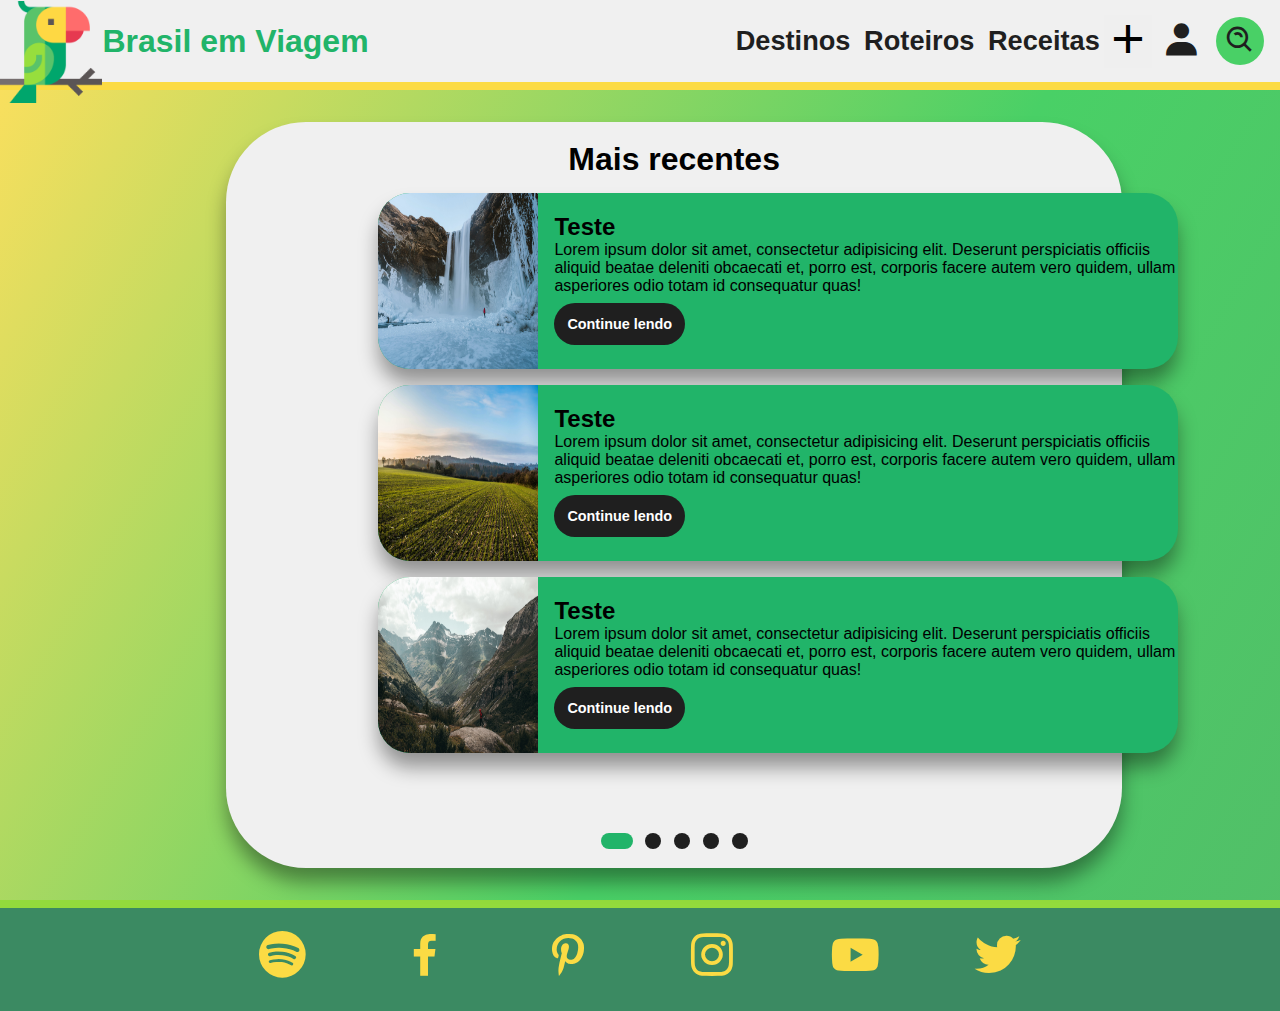
<file: home.html>
<!-- <?php
    require_once("Connection/conect.php");
?> -->

<!DOCTYPE html>
<html lang="pt-br">
<head>
    <meta charset="UTF-8">
    <meta http-equiv="X-UA-Compatible" content="IE=edge">
    <meta name="viewport" content="width=device-width, initial-scale=1.0">
    <link type="text/css" rel="stylesheet" href="CSS/style-home.css" />
    <link href="https://fonts.cdnfonts.com/css/montserrat" rel="stylesheet">
    <link href="https://fonts.cdnfonts.com/css/nunito" rel="stylesheet">
    <link rel="icon" type="png" syzes="32x32" href="CSS/IMG/brand-icon/parrot.png">
    <link href='https://unpkg.com/boxicons@2.1.4/css/boxicons.min.css' rel='stylesheet'>
    <script defer src="JS/script-home.js"></script>
    <title>Brasil em Viagem</title>
</head>
    <header>
    <nav>
            <a href="home.php"><img id="logo" src="CSS/IMG/brand-icon/parrot.png" alt="">Brasil em Viagem</a>
            <ul class="navlist">
                <a href="destination.php">Destinos</a>
                <a href="roadmap.php">Roteiros</a>
                <a href="gastronomy.php">Receitas</a>
                <button id="btn"><i style="font-size: 1.5em;" class='plus bx bx-plus'></i></button>
                <a href=""><i style="font-size: 1.5em;" class='user bx bxs-user' ></i></a>
                <div class="container1">
                    <div class="icon">
                        <i class='search bx bx-search-alt'></i>
                    </div>
                    <div class="input">
                        <input type="text" placeholder="Pesquisar" id="search">
                        <i class='close bx bx-x'></i>
                    </div>
                </div>
            </ul>
        </nav>
    </header>
    <body>
    <main>
    <ul id="publish-options" class="options">
            <li><a href="publish-article.php">Artigo</a></li>
            <li><a href="publish-roadmap.php">Roteiro</a></li>
            <li><a href="publish-gastronomy.php">Receita</a></li>
        </ul>
        <div class="box">
            <div class="top-home-box">
                <p>Mais recentes</p>
            </div>
            <div class="main-home-box1">
                <div class="card-article">
                    <img src="CSS/IMG/article-img/article 1.jpg" alt="">
                    <div class="info-article">
                        <h2>Teste</h2>
                        <p>Lorem ipsum dolor sit amet, consectetur adipisicing elit. Deserunt perspiciatis officiis aliquid beatae deleniti obcaecati et, porro est, corporis facere autem vero quidem, ullam asperiores odio totam id consequatur quas!</p>
                        <button class="read_more">Continue lendo</button>
                    </div>
                </div>
                <div class="card-article">
                    <img src="CSS/IMG/article-img/article 2.jpg" alt="">
                    <div class="info-article">
                        <h2>Teste</h2>
                        <p>Lorem ipsum dolor sit amet, consectetur adipisicing elit. Deserunt perspiciatis officiis aliquid beatae deleniti obcaecati et, porro est, corporis facere autem vero quidem, ullam asperiores odio totam id consequatur quas!</p>
                        <button class="read_more">Continue lendo</button>
                    </div>
                </div>
                <div class="card-article">
                    <img src="CSS/IMG/article-img/article 3.jpg" alt="">
                    <div class="info-article">
                        <h2>Teste</h2>
                        <p>Lorem ipsum dolor sit amet, consectetur adipisicing elit. Deserunt perspiciatis officiis aliquid beatae deleniti obcaecati et, porro est, corporis facere autem vero quidem, ullam asperiores odio totam id consequatur quas!</p>
                        <button class="read_more">Continue lendo</button>
                    </div>
                </div>
            </div>
                <div class="main-home-box2">
                    <div class="card-article">
                        <img src="CSS/IMG/article-img/article 4.jpg" alt="">
                        <div class="info-article">
                            <h2>Teste</h2>
                            <p>Lorem ipsum dolor sit amet, consectetur adipisicing elit. Deserunt perspiciatis officiis aliquid beatae deleniti obcaecati et, porro est, corporis facere autem vero quidem, ullam asperiores odio totam id consequatur quas!</p>
                            <button class="read_more">Continue lendo</button>
                        </div>
                    </div>
                    <div class="card-article">
                        <img src="CSS/IMG/article-img/article 5.jpg" alt="">
                        <div class="info-article">
                            <h2>Teste</h2>
                            <p>Lorem ipsum dolor sit amet, consectetur adipisicing elit. Deserunt perspiciatis officiis aliquid beatae deleniti obcaecati et, porro est, corporis facere autem vero quidem, ullam asperiores odio totam id consequatur quas!</p>
                            <button class="read_more">Continue lendo</button>
                        </div>
                    </div>
                    <div class="card-article">
                        <img src="CSS/IMG/article-img/article 6.jpg" alt="">
                        <div class="info-article">
                            <h2>Teste</h2>
                            <p>Lorem ipsum dolor sit amet, consectetur adipisicing elit. Deserunt perspiciatis officiis aliquid beatae deleniti obcaecati et, porro est, corporis facere autem vero quidem, ullam asperiores odio totam id consequatur quas!</p>
                            <button class="read_more">Continue lendo</button>
                        </div>
                    </div>
                </div>
                <div class="main-home-box3">
                    <div class="card-article">
                        <img src="CSS/IMG/article-img/article 4.jpg" alt="">
                        <div class="info-article">
                            <h2>Teste</h2>
                            <p>Lorem ipsum dolor sit amet, consectetur adipisicing elit. Deserunt perspiciatis officiis aliquid beatae deleniti obcaecati et, porro est, corporis facere autem vero quidem, ullam asperiores odio totam id consequatur quas!</p>
                            <button class="read_more">Continue lendo</button>
                        </div>
                    </div>
                    <div class="card-article">
                        <img src="CSS/IMG/article-img/article 5.jpg" alt="">
                        <div class="info-article">
                            <h2>Teste</h2>
                            <p>Lorem ipsum dolor sit amet, consectetur adipisicing elit. Deserunt perspiciatis officiis aliquid beatae deleniti obcaecati et, porro est, corporis facere autem vero quidem, ullam asperiores odio totam id consequatur quas!</p>
                            <button class="read_more">Continue lendo</button>
                        </div>
                    </div>
                    <div class="card-article">
                        <img src="CSS/IMG/article-img/article 6.jpg" alt="">
                        <div class="info-article">
                            <h2>Teste</h2>
                            <p>Lorem ipsum dolor sit amet, consectetur adipisicing elit. Deserunt perspiciatis officiis aliquid beatae deleniti obcaecati et, porro est, corporis facere autem vero quidem, ullam asperiores odio totam id consequatur quas!</p>
                            <button class="read_more">Continue lendo</button>
                        </div>
                    </div>
                </div>
                <div class="main-home-box4">
                    <div class="card-article">
                        <img src="CSS/IMG/article-img/article 4.jpg" alt="">
                        <div class="info-article">
                            <h2>Teste</h2>
                            <p>Lorem ipsum dolor sit amet, consectetur adipisicing elit. Deserunt perspiciatis officiis aliquid beatae deleniti obcaecati et, porro est, corporis facere autem vero quidem, ullam asperiores odio totam id consequatur quas!</p>
                            <button class="read_more">Continue lendo</button>
                        </div>
                    </div>
                    <div class="card-article">
                        <img src="CSS/IMG/article-img/article 5.jpg" alt="">
                        <div class="info-article">
                            <h2>Teste</h2>
                            <p>Lorem ipsum dolor sit amet, consectetur adipisicing elit. Deserunt perspiciatis officiis aliquid beatae deleniti obcaecati et, porro est, corporis facere autem vero quidem, ullam asperiores odio totam id consequatur quas!</p>
                            <button class="read_more">Continue lendo</button>
                        </div>
                    </div>
                    <div class="card-article">
                        <img src="CSS/IMG/article-img/article 6.jpg" alt="">
                        <div class="info-article">
                            <h2>Teste</h2>
                            <p>Lorem ipsum dolor sit amet, consectetur adipisicing elit. Deserunt perspiciatis officiis aliquid beatae deleniti obcaecati et, porro est, corporis facere autem vero quidem, ullam asperiores odio totam id consequatur quas!</p>
                            <button class="read_more">Continue lendo</button>
                        </div>
                    </div>
                </div>
                <div class="main-home-box5">
                    <div class="card-article">
                        <img src="CSS/IMG/article-img/article 4.jpg" alt="">
                        <div class="info-article">
                            <h2>Teste</h2>
                            <p>Lorem ipsum dolor sit amet, consectetur adipisicing elit. Deserunt perspiciatis officiis aliquid beatae deleniti obcaecati et, porro est, corporis facere autem vero quidem, ullam asperiores odio totam id consequatur quas!</p>
                            <button class="read_more">Continue lendo</button>
                        </div>
                    </div>
                    <div class="card-article">
                        <img src="CSS/IMG/article-img/article 5.jpg" alt="">
                        <div class="info-article">
                            <h2>Teste</h2>
                            <p>Lorem ipsum dolor sit amet, consectetur adipisicing elit. Deserunt perspiciatis officiis aliquid beatae deleniti obcaecati et, porro est, corporis facere autem vero quidem, ullam asperiores odio totam id consequatur quas!</p>
                            <button class="read_more">Continue lendo</button>
                        </div>
                    </div>
                    <div class="card-article">
                        <img src="CSS/IMG/article-img/article 6.jpg" alt="">
                        <div class="info-article">
                            <h2>Teste</h2>
                            <p>Lorem ipsum dolor sit amet, consectetur adipisicing elit. Deserunt perspiciatis officiis aliquid beatae deleniti obcaecati et, porro est, corporis facere autem vero quidem, ullam asperiores odio totam id consequatur quas!</p>
                            <button class="read_more">Continue lendo</button>
                        </div>
                    </div>
                </div>
            <div class="bottom-home-box">
                <div class="bullets-home">
                    <span class="stats active" value="1"></span>
                    <span class="stats" value="1"></span>
                    <span class="stats" value="3"></span>
                    <span class="stats" value="4"></span>
                    <span class="stats" value="5"></span>
                </div>
            </div>
            </div>
        </div>
    </main>
    </body>
    <footer>
        <div id="social-media">
            <a href="#"><i class='bx bxl-spotify'></i></a>
            <a href="#"><i class='bx bxl-facebook'></i></a>
            <a href="#"><i class='bx bxl-pinterest-alt'></i></a>
            <a href="#"><i class='bx bxl-instagram'></i></a>
            <a href="#"><i class='bx bxl-youtube'></i></a>
            <a href="#"><i class='bx bxl-twitter'></i></a>
        </div>
    </footer>
</html>
</file>
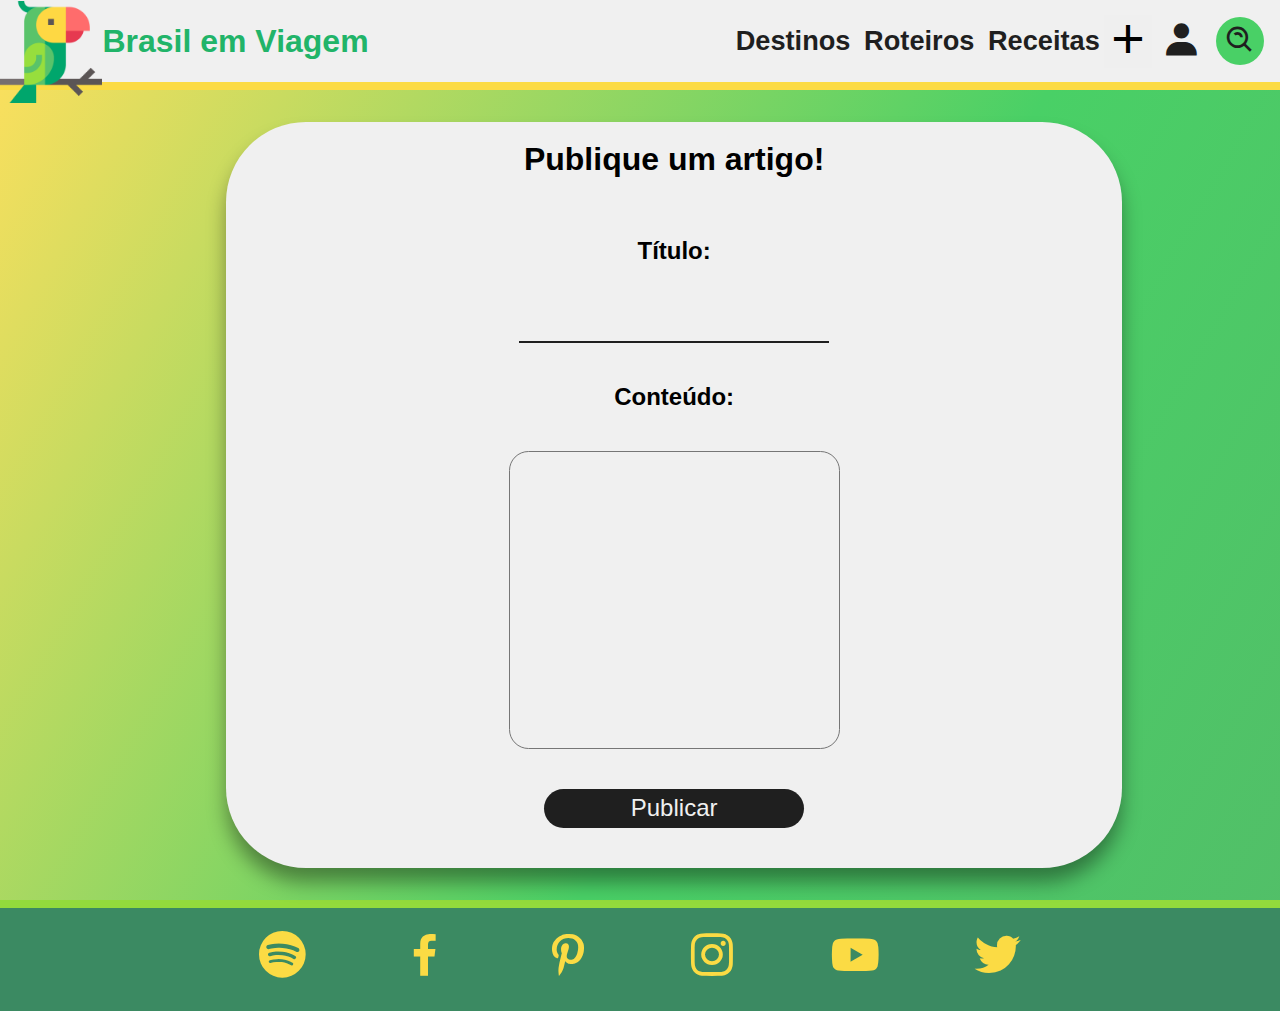
<file: publish-article.html>
<!-- <?php
    require_once("Connection/conect.php");
    //  switch(@$_REQUEST["page"]) {
    //  case "":
    //     include("");
    //     break;
    //  case "":
    //     include("");
    //     break;
    //  case "":
    //     include("");
    //     break;
    //  case "":
    //     include("");
    //     break;
    //  default:
    //     echo"<h2>Mensagem de teste<h2>";
    //  }
    // feito para levar até as outras páginas, porém elas ainda não existem;
    // colocar dentro do href dos itens da navbar "href= ?page=nomeDaPágina.php". 
?> -->

<!DOCTYPE html>
<html lang="pt-br">
<head>
    <meta charset="UTF-8">
    <meta http-equiv="X-UA-Compatible" content="IE=edge">
    <meta name="viewport" content="width=device-width, initial-scale=1.0">
    <link type="text/css" rel="stylesheet" href="CSS/style-publish.css" />
    <link href="https://fonts.cdnfonts.com/css/montserrat" rel="stylesheet">
    <link href="https://fonts.cdnfonts.com/css/nunito" rel="stylesheet">
    <link rel="icon" type="png" syzes="32x32" href="CSS/IMG/brand-icon/parrot.png">
    <link href='https://unpkg.com/boxicons@2.1.4/css/boxicons.min.css' rel='stylesheet'>
    <script defer src="JS/script-publish.js"></script>
    <title>Brasil em Viagem</title>
</head>
    <header>
        <nav>
            <a href=""><img id="logo" src="CSS/IMG/brand-icon/parrot.png" alt="">Brasil em Viagem</a>
            <ul class="navlist">
                <a href="#">Destinos</a>
                <a href="#">Roteiros</a>
                <a href="#">Receitas</a>
                <button id="btn"><i style="font-size: 1.5em;" class='plus bx bx-plus'></i></button>
                <a href=""><i style="font-size: 1.5em;" class='user bx bxs-user' ></i></a>
                <div class="container1">
                    <div class="icon">
                        <i class='search bx bx-search-alt'></i>
                    </div>
                    <div class="input">
                        <input type="text" placeholder="Pesquisar" id="search">
                        <i class='close bx bx-x'></i>
                    </div>
                </div>
            </ul>
        </nav>
    </header>
    <body>
    <main>
        <ul id="publish-options" class="options">
            <li><a href="#">Artigo</a></li>
            <li><a href="#">Roteiro</a></li>
            <li><a href="#">Receita</a></li>
        </ul>
        <div class="box">
            <div class="top-publish-box">
                <h1>Publique um artigo!</h1>
            </div>
            <div class="main-publish-box">
                <form class="article-form"action="#" method="post">
                    <label for="title">Título:</label>
                    <input class="input-content" type="text" id="titulo" name="titulo" required>
        
                    <label for="article-content">Conteúdo:</label>
                    <textarea class="text-area-content" name="conteudo" rows="18" cols="36" required></textarea>
        
                    <input class="publish" type="submit" value="Publicar">
                </form>
            </div>
        </div>
    </main>
    </body>
    <footer>
        <div id="social-media">
            <a href="#"><i class='bx bxl-spotify'></i></a>
            <a href="#"><i class='bx bxl-facebook'></i></a>
            <a href="#"><i class='bx bxl-pinterest-alt'></i></a>
            <a href="#"><i class='bx bxl-instagram'></i></a>
            <a href="#"><i class='bx bxl-youtube'></i></a>
            <a href="#"><i class='bx bxl-twitter'></i></a>
        </div>
    </footer>
</html>
</file>
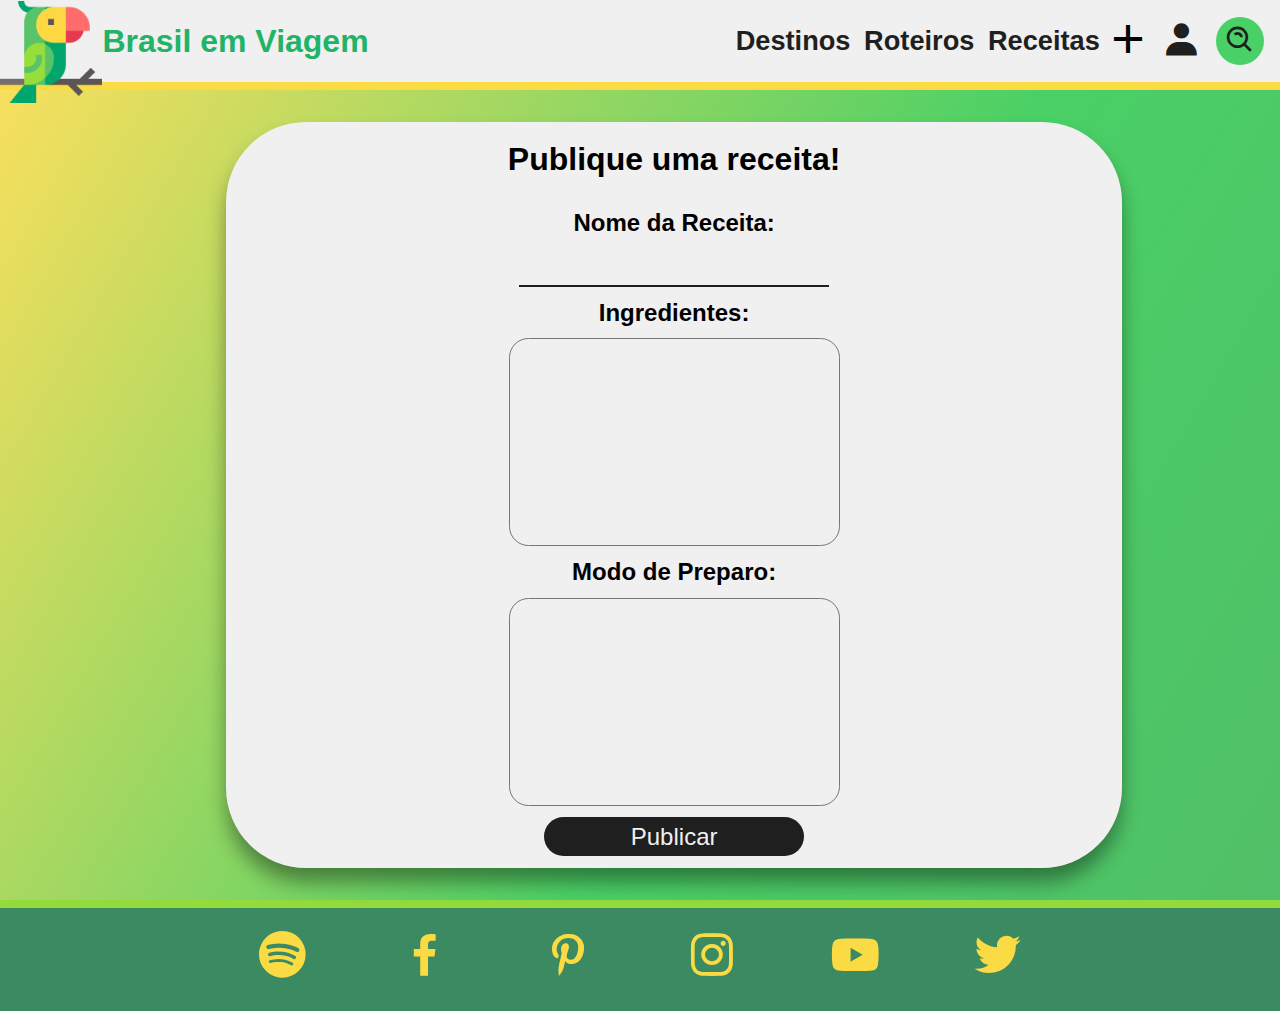
<file: publish-gastronomy.html>
<!-- <?php
    require_once("Connection/conect.php");
    //  switch(@$_REQUEST["page"]) {
    //  case "":
    //     include("");
    //     break;
    //  case "":
    //     include("");
    //     break;
    //  case "":
    //     include("");
    //     break;
    //  case "":
    //     include("");
    //     break;
    //  default:
    //     echo"<h2>Mensagem de teste<h2>";
    //  }
    // feito para levar até as outras páginas, porém elas ainda não existem;
    // colocar dentro do href dos itens da navbar "href= ?page=nomeDaPágina.php". 
?> -->

<!DOCTYPE html>
<html lang="pt-br">
<head>
    <meta charset="UTF-8">
    <meta http-equiv="X-UA-Compatible" content="IE=edge">
    <meta name="viewport" content="width=device-width, initial-scale=1.0">
    <link type="text/css" rel="stylesheet" href="CSS/style-publish.css" />
    <link href="https://fonts.cdnfonts.com/css/montserrat" rel="stylesheet">
    <link href="https://fonts.cdnfonts.com/css/nunito" rel="stylesheet">
    <link rel="icon" type="png" syzes="32x32" href="CSS/IMG/brand-icon/parrot.png">
    <link href='https://unpkg.com/boxicons@2.1.4/css/boxicons.min.css' rel='stylesheet'>
    <script defer src="JS/script-publish.js"></script>
    <title>Brasil em Viagem</title>
</head>
    <header>
        <nav>
            <a href=""><img id="logo" src="CSS/IMG/brand-icon/parrot.png" alt="">Brasil em Viagem</a>
            <ul class="navlist">
                <a href="#">Destinos</a>
                <a href="#">Roteiros</a>
                <a href="#">Receitas</a>
                <button id="btn"><i style="font-size: 1.5em;" class='plus bx bx-plus'></i></button>
                <a href=""><i style="font-size: 1.5em;" class='user bx bxs-user' ></i></a>
                <div class="container1">
                    <div class="icon">
                        <i class='search bx bx-search-alt'></i>
                    </div>
                    <div class="input">
                        <input type="text" placeholder="Pesquisar" id="search">
                        <i class='close bx bx-x'></i>
                    </div>
                </div>
            </ul>
        </nav>
    </header>
    <body>
    <main>
        <ul id="publish-options" class="options">
            <li><a href="#">Artigo</a></li>
            <li><a href="#">Roteiro</a></li>
            <li><a href="#">Receita</a></li>
        </ul>
        <div class="box">
            <div class="top-publish-box">
                <h1>Publique uma receita!</h1>
            </div>
            <div class="main-publish-box">
                <form action="#" method="post">
                    <label for="receita">Nome da Receita:</label>
                    <input class="input-content" type="text" id="receita" name="receita" required>
                    
                    <label for="ingredientes">Ingredientes:</label>
                    <textarea class="text-area-content" name="ingredientes" rows="12" cols="36" required></textarea>
                    
                    <label for="modo_preparo">Modo de Preparo:</label>
                    <textarea class="text-area-content" name="modo_preparo" rows="12" cols="36" required></textarea>
                    
                    <input class="publish" type="submit" value="Publicar">
                </form>
            </div>
        </div>
    </main>
    </body>
    <footer>
        <div id="social-media">
            <a href="#"><i class='bx bxl-spotify'></i></a>
            <a href="#"><i class='bx bxl-facebook'></i></a>
            <a href="#"><i class='bx bxl-pinterest-alt'></i></a>
            <a href="#"><i class='bx bxl-instagram'></i></a>
            <a href="#"><i class='bx bxl-youtube'></i></a>
            <a href="#"><i class='bx bxl-twitter'></i></a>
        </div>
    </footer>
</html>
</file>
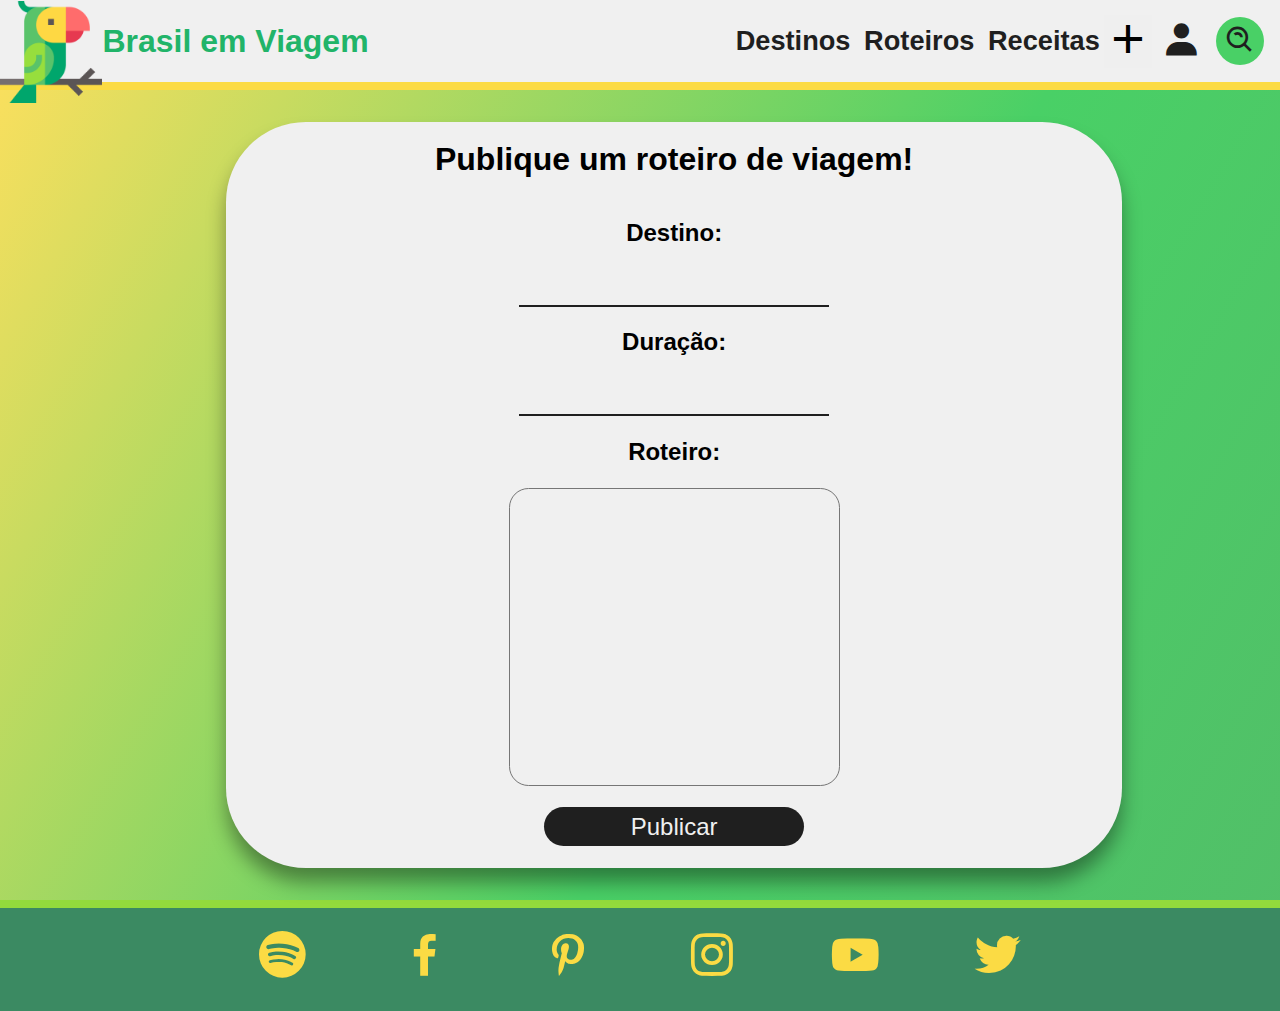
<file: publish-roadmap.html>
<!-- <?php
    require_once("Connection/conect.php");
    //  switch(@$_REQUEST["page"]) {
    //  case "":
    //     include("");
    //     break;
    //  case "":
    //     include("");
    //     break;
    //  case "":
    //     include("");
    //     break;
    //  case "":
    //     include("");
    //     break;
    //  default:
    //     echo"<h2>Mensagem de teste<h2>";
    //  }
    // feito para levar até as outras páginas, porém elas ainda não existem;
    // colocar dentro do href dos itens da navbar "href= ?page=nomeDaPágina.php". 
?> -->

<!DOCTYPE html>
<html lang="pt-br">
<head>
    <meta charset="UTF-8">
    <meta http-equiv="X-UA-Compatible" content="IE=edge">
    <meta name="viewport" content="width=device-width, initial-scale=1.0">
    <link type="text/css" rel="stylesheet" href="CSS/style-publish.css" />
    <link href="https://fonts.cdnfonts.com/css/montserrat" rel="stylesheet">
    <link href="https://fonts.cdnfonts.com/css/nunito" rel="stylesheet">
    <link rel="icon" type="png" syzes="32x32" href="CSS/IMG/brand-icon/parrot.png">
    <link href='https://unpkg.com/boxicons@2.1.4/css/boxicons.min.css' rel='stylesheet'>
    <script defer src="JS/script-publish.js"></script>
    <title>Brasil em Viagem</title>
</head>
    <header>
        <nav>
            <a href=""><img id="logo" src="CSS/IMG/brand-icon/parrot.png" alt="">Brasil em Viagem</a>
            <ul class="navlist">
                <a href="#">Destinos</a>
                <a href="#">Roteiros</a>
                <a href="#">Receitas</a>
                <button id="btn"><i style="font-size: 1.5em;" class='plus bx bx-plus'></i></button>
                <a href=""><i style="font-size: 1.5em;" class='user bx bxs-user' ></i></a>
                <div class="container1">
                    <div class="icon">
                        <i class='search bx bx-search-alt'></i>
                    </div>
                    <div class="input">
                        <input type="text" placeholder="Pesquisar" id="search">
                        <i class='close bx bx-x'></i>
                    </div>
                </div>
            </ul>
        </nav>
    </header>
    <body>
    <main>
        <ul id="publish-options" class="options">
            <li><a href="#">Artigo</a></li>
            <li><a href="#">Roteiro</a></li>
            <li><a href="#">Receita</a></li>
        </ul>
        <div class="box">
            <div class="top-publish-box">
                <h1>Publique um roteiro de viagem!</h1>
            </div>
            <div class="main-publish-box">
                <form action="#" method="post">
                    <label for="destino">Destino:</label>
                    <input class="input-content" type="text" id="destino" name="destino" required>
                    
                    <label for="duracao">Duração:</label>
                    <input class="input-content" type="text" id="duracao" name="duracao" required>
                    
                    <label for="roteiro">Roteiro:</label>
                    <textarea class="text-area-content" name="roteiro" rows="18" cols="36" required></textarea>
                    
                    <input class="publish" type="submit" value="Publicar">
                </form>
            </div>
        </div>
    </main>
    </body>
    <footer>
        <div id="social-media">
            <a href="#"><i class='bx bxl-spotify'></i></a>
            <a href="#"><i class='bx bxl-facebook'></i></a>
            <a href="#"><i class='bx bxl-pinterest-alt'></i></a>
            <a href="#"><i class='bx bxl-instagram'></i></a>
            <a href="#"><i class='bx bxl-youtube'></i></a>
            <a href="#"><i class='bx bxl-twitter'></i></a>
        </div>
    </footer>
</html>
</file>
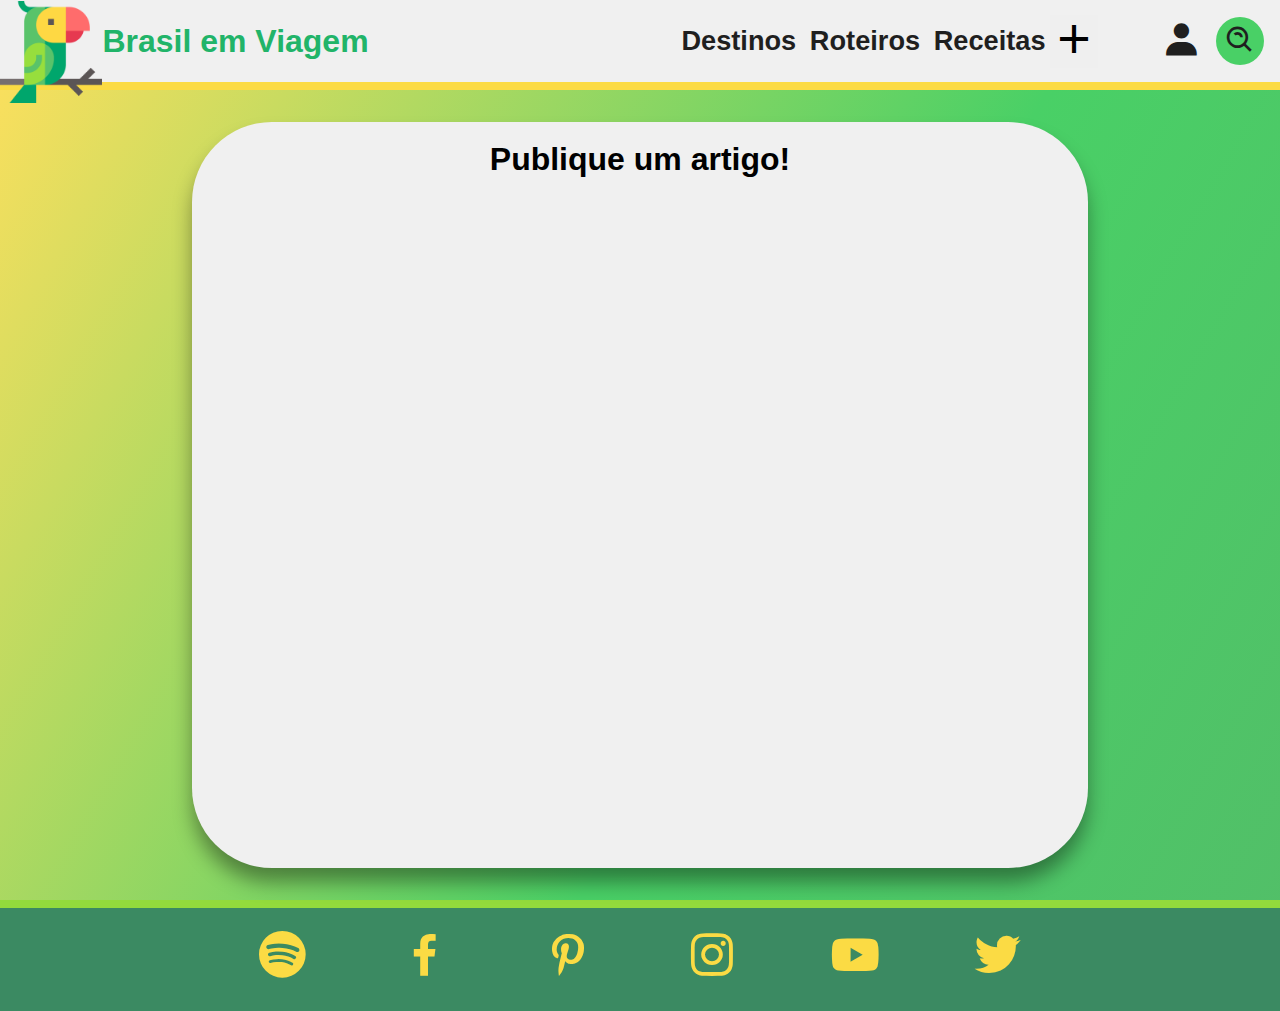
<file: publish.html>
<!-- <?php
    require_once("Connection/conect.php");
    //  switch(@$_REQUEST["page"]) {
    //  case "":
    //     include("");
    //     break;
    //  case "":
    //     include("");
    //     break;
    //  case "":
    //     include("");
    //     break;
    //  case "":
    //     include("");
    //     break;
    //  default:
    //     echo"<h2>Mensagem de teste<h2>";
    //  }
    // feito para levar até as outras páginas, porém elas ainda não existem;
    // colocar dentro do href dos itens da navbar "href= ?page=nomeDaPágina.php". 
?> -->

<!DOCTYPE html>
<html lang="pt-br">
<head>
    <meta charset="UTF-8">
    <meta http-equiv="X-UA-Compatible" content="IE=edge">
    <meta name="viewport" content="width=device-width, initial-scale=1.0">
    <link type="text/css" rel="stylesheet" href="CSS/style-publish.css" />
    <link href="https://fonts.cdnfonts.com/css/montserrat" rel="stylesheet">
    <link href="https://fonts.cdnfonts.com/css/nunito" rel="stylesheet">
    <link rel="icon" type="png" syzes="32x32" href="CSS/IMG/brand-icon/parrot.png">
    <link href='https://unpkg.com/boxicons@2.1.4/css/boxicons.min.css' rel='stylesheet'>
    <script defer src="JS/script-publish.js"></script>
    <title>Brasil em Viagem</title>
</head>
    <header>
        <nav>
            <a href=""><img id="logo" src="CSS/IMG/brand-icon/parrot.png" alt="">Brasil em Viagem</a>
            <ul class="navlist">
                <a href="#">Destinos</a>
                <a href="#">Roteiros</a>
                <a href="#">Receitas</a>
                <button id="btn"><i style="font-size: 1.5em;" class='plus bx bx-plus'></i></button>
                <ul id="publish-options" class="options">
                    <li>Artigo</li>
                    <li>Roteiro</li>
                    <li>Receita</li>
                </ul>
                <a href=""><i style="font-size: 1.5em;" class='user bx bxs-user' ></i></a>
                <div class="container1">
                    <div class="icon">
                        <i class='search bx bx-search-alt'></i>
                    </div>
                    <div class="input">
                        <input type="text" placeholder="Pesquisar" id="search">
                        <i class='close bx bx-x'></i>
                    </div>
                </div>
            </ul>
        </nav>
    </header>
    <body>
    <main>
        <div class="box">
            <div class="top-publish-box">
                <h1>Publique um artigo!</h1>
            </div>
            <div class="main-publish-box">
                <!-- <form class="article-form"action="#" method="post">
                    <label for="title">Título:</label>
                    <input class="article-title" type="text" id="titulo" name="titulo" required>
        
                    <label for="article-content">Conteúdo:</label>
                    <textarea class="content" name="conteudo" rows="30" cols="80" required></textarea>
        
                    <input class="publish" type="submit" value="Publicar">
                </form> -->
                <!-- <form action="#" method="post">
                    <label for="receita">Nome da Receita:</label>
                    <input type="text" id="receita" name="receita" required>
                    
                    <label for="ingredientes">Ingredientes:</label>
                    <textarea class="ingredientes" name="ingredientes" rows="8" required></textarea>
                    
                    <label for="modo_preparo">Modo de Preparo:</label>
                    <textarea class="modo_preparo" name="modo_preparo" rows="8" required></textarea>
                    
                    <input type="submit" value="Publicar">
                </form> -->
                <!-- <form action="#" method="post">
                    <label for="destino">Destino:</label>
                    <input type="text" id="destino" name="destino" required>
                    
                    <label for="duracao">Duração:</label>
                    <input type="text" id="duracao" name="duracao" required>
                    
                    <label for="roteiro">Roteiro:</label>
                    <textarea id="roteiro" name="roteiro" rows="8" required></textarea>
                    
                    <input type="submit" value="Publicar">
                </form> -->
            </div>
        </div>
    </main>
    </body>
    <footer>
        <div id="social-media">
            <a href="#"><i class='bx bxl-spotify'></i></a>
            <a href="#"><i class='bx bxl-facebook'></i></a>
            <a href="#"><i class='bx bxl-pinterest-alt'></i></a>
            <a href="#"><i class='bx bxl-instagram'></i></a>
            <a href="#"><i class='bx bxl-youtube'></i></a>
            <a href="#"><i class='bx bxl-twitter'></i></a>
        </div>
    </footer>
</html>
</file>
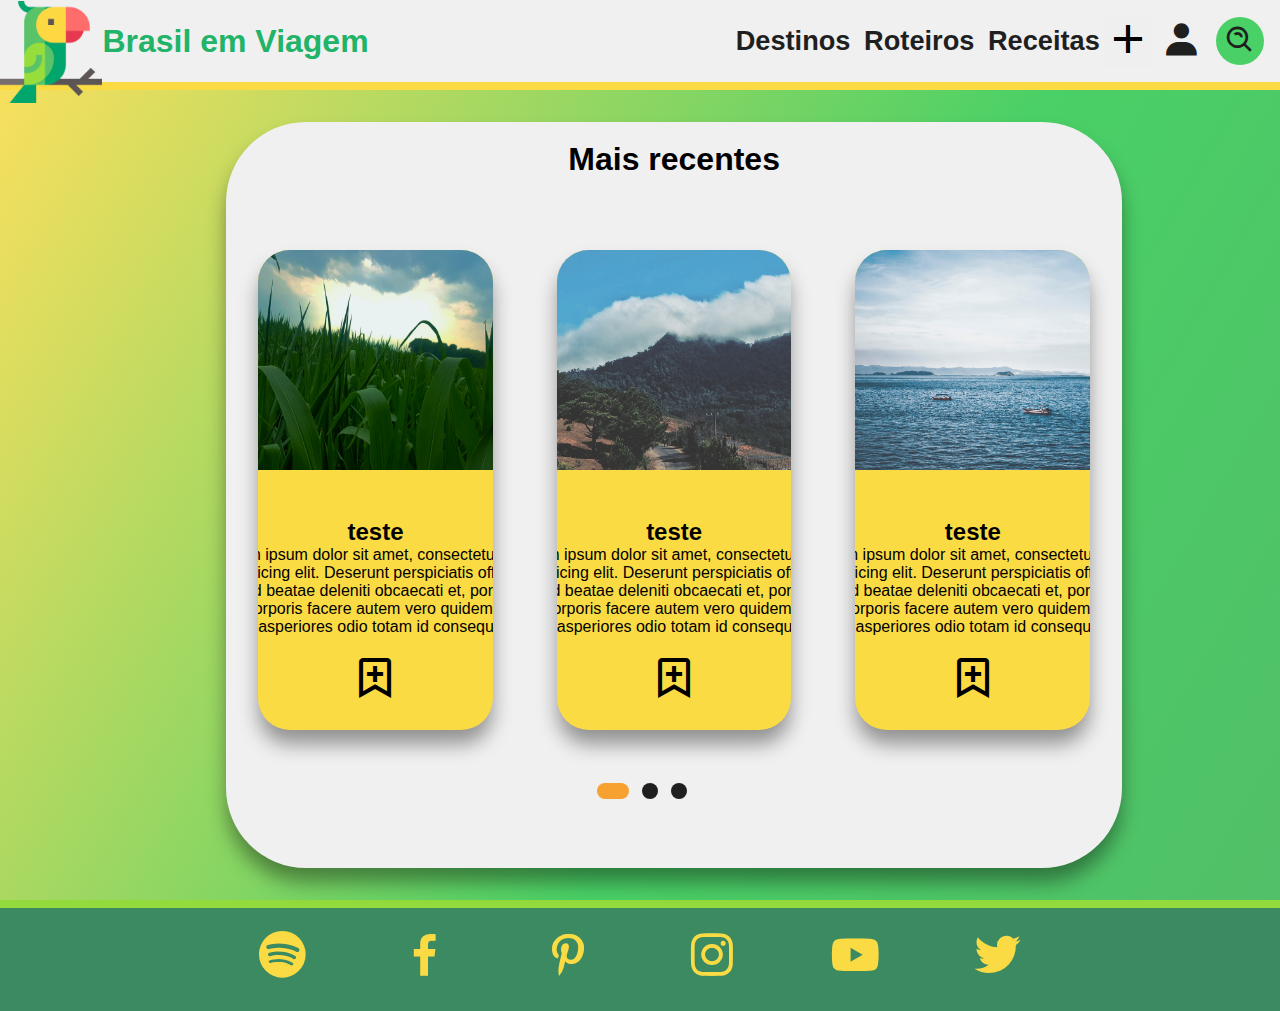
<file: roadmap.html>
<!DOCTYPE html>
<html lang="pt-br">
<head>
    <meta charset="UTF-8">
    <meta http-equiv="X-UA-Compatible" content="IE=edge">
    <meta name="viewport" content="width=device-width, initial-scale=1.0">
    <link type="text/css" rel="stylesheet" href="CSS/style-roadmap.css" />
    <link href="https://fonts.cdnfonts.com/css/montserrat" rel="stylesheet">
    <link href="https://fonts.cdnfonts.com/css/nunito" rel="stylesheet">
    <link rel="icon" type="png" syzes="32x32" href="CSS/IMG/brand-icon/parrot.png">
    <link href='https://unpkg.com/boxicons@2.1.4/css/boxicons.min.css' rel='stylesheet'>
    <script defer src="JS/script-roadmap.js"></script>
    <title>Brasil em Viagem</title>
</head>
    <header>
    <nav>
            <a href="home.php"><img id="logo" src="CSS/IMG/brand-icon/parrot.png" alt="">Brasil em Viagem</a>
            <ul class="navlist">
                <a href="destinations.php">Destinos</a>
                <a href="roadmap.php">Roteiros</a>
                <a href="gastronomy.php">Receitas</a>
                <button id="btn"><i style="font-size: 1.5em;" class='plus bx bx-plus'></i></button>
                <a href=""><i style="font-size: 1.5em;" class='user bx bxs-user' ></i></a>
                <div class="container1">
                    <div class="icon">
                        <i class='search bx bx-search-alt'></i>
                    </div>
                    <div class="input">
                        <input type="text" placeholder="Pesquisar" id="search">
                        <i class='close bx bx-x'></i>
                    </div>
                </div>
            </ul>
        </nav>
    </header>
    <body>
    <main>
    <ul id="publish-options" class="options">
            <li><a href="publish-article.php">Artigo</a></li>
            <li><a href="publish-roadmap.php">Roteiro</a></li>
            <li><a href="publish-gastronomy.php">Receita</a></li>
        </ul>
        <div class="box">
            <div class="top-roadmap-box">
                <p>Mais recentes</p>
            </div>
            <div class="main-roadmap-box1">
                <div class="card-roadmap">
                  <div>
                    <img src="CSS/IMG/article-img/article 6.jpg" alt="">
                    <h2>teste</h2>
                    <p>Lorem ipsum dolor sit amet, consectetur adipisicing elit. Deserunt perspiciatis officiis aliquid beatae deleniti obcaecati et, porro est, corporis facere autem vero quidem, ullam asperiores odio totam id consequatur quas!</p>
                    <i class='bx bx-bookmark-plus'></i>
                  </div>
                </div>
                <div class="card-roadmap">
                  <div>
                    <img src="CSS/IMG/article-img/article 4.jpg" alt="">
                    <h2>teste</h2>
                    <p>Lorem ipsum dolor sit amet, consectetur adipisicing elit. Deserunt perspiciatis officiis aliquid beatae deleniti obcaecati et, porro est, corporis facere autem vero quidem, ullam asperiores odio totam id consequatur quas!</p>
                    <i class='bx bx-bookmark-plus'></i>
                  </div>
                </div>
                <div class="card-roadmap">
                  <div>
                    <img src="CSS/IMG/article-img/article 5.jpg" alt="">
                    <h2>teste</h2>
                    <p>Lorem ipsum dolor sit amet, consectetur adipisicing elit. Deserunt perspiciatis officiis aliquid beatae deleniti obcaecati et, porro est, corporis facere autem vero quidem, ullam asperiores odio totam id consequatur quas!</p>
                    <i class='bx bx-bookmark-plus'></i>
                  </div>
                </div>
            </div>
              <div class="main-roadmap-box2">
                <div class="card-roadmap">
                  <div>
                    <img src="CSS/IMG/article-img/article 1.jpg" alt="">
                    <h2>teste</h2>
                    <p>Lorem ipsum dolor sit amet, consectetur adipisicing elit. Deserunt perspiciatis officiis aliquid beatae deleniti obcaecati et, porro est, corporis facere autem vero quidem, ullam asperiores odio totam id consequatur quas!</p>
                    <i class='bx bx-bookmark-plus'></i>
                  </div>
                </div>
                <div class="card-roadmap">
                  <div>
                    <img src="CSS/IMG/article-img/article 3.jpg" alt="">
                    <h2>teste</h2>
                    <p>Lorem ipsum dolor sit amet, consectetur adipisicing elit. Deserunt perspiciatis officiis aliquid beatae deleniti obcaecati et, porro est, corporis facere autem vero quidem, ullam asperiores odio totam id consequatur quas!</p>
                    <i class='bx bx-bookmark-plus'></i>
                  </div>
                </div>
                <div class="card-roadmap">
                  <div>
                    <img src="CSS/IMG/article-img/article 2.jpg" alt="">
                    <h2>teste</h2>
                    <p>Lorem ipsum dolor sit amet, consectetur adipisicing elit. Deserunt perspiciatis officiis aliquid beatae deleniti obcaecati et, porro est, corporis facere autem vero quidem, ullam asperiores odio totam id consequatur quas!</p>
                    <i class='bx bx-bookmark-plus'></i>
                  </div>
                </div>
            </div>
              <div class="main-roadmap-box3">
                <div class="card-roadmap">
                  <div>
                    <img src="CSS/IMG/article-img/article 4.jpg" alt="">
                    <h2>teste</h2>
                    <p>Lorem ipsum dolor sit amet, consectetur adipisicing elit. Deserunt perspiciatis officiis aliquid beatae deleniti obcaecati et, porro est, corporis facere autem vero quidem, ullam asperiores odio totam id consequatur quas!</p>
                    <i class='bx bx-bookmark-plus'></i>
                  </div>
                </div>
                <div class="card-roadmap">
                  <div>
                    <img src="CSS/IMG/article-img/article 2.jpg" alt="">
                    <h2>teste</h2>
                    <p>Lorem ipsum dolor sit amet, consectetur adipisicing elit. Deserunt perspiciatis officiis aliquid beatae deleniti obcaecati et, porro est, corporis facere autem vero quidem, ullam asperiores odio totam id consequatur quas!</p>
                    <i class='bx bx-bookmark-plus'></i>
                  </div>
                </div>
                <div class="card-roadmap">
                  <div>
                    <img src="CSS/IMG/article-img/article 6.jpg" alt="">
                    <h2>teste</h2>
                    <p>Lorem ipsum dolor sit amet, consectetur adipisicing elit. Deserunt perspiciatis officiis aliquid beatae deleniti obcaecati et, porro est, corporis facere autem vero quidem, ullam asperiores odio totam id consequatur quas!</p>
                    <i class='bx bx-bookmark-plus'></i>
                  </div>
                </div>
            </div>
              <div class="bottom-roadmap-box">
                <div class="bullets-roadmap">
                  <span class="stats active" value="1"></span>
                  <span class="stats" value="2"></span>
                  <span class="stats" value="3"></span>
                </div>
              </div>              
        </div>
    </main>
    </body>
    <footer>
        <div id="social-media">
            <a href="#"><i class='bx bxl-spotify'></i></a>
            <a href="#"><i class='bx bxl-facebook'></i></a>
            <a href="#"><i class='bx bxl-pinterest-alt'></i></a>
            <a href="#"><i class='bx bxl-instagram'></i></a>
            <a href="#"><i class='bx bxl-youtube'></i></a>
            <a href="#"><i class='bx bxl-twitter'></i></a>
        </div>
    </footer>
</html>
</file>
<file: CSS/style-home.css>
/* ESTRUTURA BASE */

@import url('https://fonts.cdnfonts.com/css/montserrat');
@import url('https://fonts.cdnfonts.com/css/nunito');               

*, *::before, *::after {
    margin: 0;
    padding: 0;
    box-sizing: border-box;
}

li {
    margin: 0;
}

#logo {
    height: 3.2em;
    width: 3.2em;
    margin-top: 0.7em;
}

nav a {    
    font-size: 2em;
    color: #1F1F1F;
    transition: 0.5s;
    text-align: center;
    text-decoration: none;
    align-items: center;
    display: flex;
    font-weight: 550;
}

a:hover {
    transition: 0.5s;
    color: #21b469;
}

nav {
    display:flex;
    align-items: center;
    justify-content:space-between;
    font-family: 'Montserrat', sans-serif;
    background: #F0F0F0;
    height: 10vh;
    border-bottom: 0.5em solid #fbdb44;
}

.navlist {
    display: flex;
    align-items: center;
    justify-content: center;
    position: relative;
    top: center;
    left: center;
    border-radius: 5em;
    padding: 0.2em 1em 0.2em 1em;
}
 
.navlist a{
    font-size: 1.7em;
    color: #1F1F1F;
    transition: 0.5s;
    list-style: none;
    text-decoration: none;
    padding-right: 0.5em;
    font-weight: 550;
}

.navlist a:hover {
    transition: 0.5s;
    letter-spacing: 0.05em;
    color: #21b469;
}

.container1 {
    width: 3em;
    height: 3em;
    border-radius: 5em;
    background: #49d066;
    position: relative;
    transition: 0.8s;
    overflow: hidden;
    border: 2px transparent #1F1F1F;
}

.container1.active {
    width: 22em;
    transition: 0.8s;
}

.container1 .icon {
    font-size: 1em;
    position: absolute;
    left: 1.5em;
    top: 1.5em;
    transform: translate(-50%, -50%);
}

.input {
    position: relative;
    width: 37em;
    height: 3em;
    left: 3em;
}

.input input {
    position: absolute;
    height: 100%;
    width: 100%;
    border: none;
    outline: none;
    font-size: 1.5em;
    text-indent: 0.5em;
}

.container1 .input .close {
    position: absolute;
    top: 0.6em;
    right: 7em;
    transform: translate(-50%, -50%);
    font-size: 2.5em;
    cursor: pointer;
    color: #fa3c43;
    opacity: 0.7;
}

.container1 .icon .search {
    font-size: 2em;
    cursor: pointer;
    color: #1F1F1F;
}

main {
    font-family: 'Nunito', sans-serif;
    background: url("IMG/carousel/3.jpg");
    background-size: cover;
    height: 90vh;
    display: flex;
    align-items: center;
    justify-content: center;
    background: linear-gradient(300deg,#479f77,#56b786,#56b769,#49d066,#f8dd53ef);
    background-size: 240% 240%;
    animation: main 40s ease infinite;
}

#btn {
    border: none;
    font-size: 2em;
    cursor: pointer;
    transition: 0.5s;
    position: relative;
    left: -0.3em;
}

.options {
    list-style-type: none;
    opacity: 0;
    flex-direction: column;
    position: relative;
    top: -45%;
    left: 77%;
    transition: 0.5s;
}

.options.active {
    background: #F0F0F0;
    border-radius: 2em;
    padding: 1.5em;
    opacity: 1;
    justify-content: center;
    flex-direction: column;
    position: relative;
    top: -45%;
    left: 77%;
    transition: 0.5s;
}

.options a {
    font-size: 1.2em;
    transition: 0.5s;
    text-decoration: none;
    color: #1F1F1F;
    font-weight: 650;
    padding-bottom: 1em;
}

.options a:hover {
    font-size: 1.2em;
    color: #21b469;
    letter-spacing: 0.05em;
    font-weight: 650;
    transition: 0.5s;
}

@keyframes main {
    0% {
        background-position: 0% 50%;
    }
    50% {
        background-position: 100% 50%;
    }
    100% {
        background-position: 0% 50%;
    }
}

::-webkit-scrollbar {
    width: 0.6rem;
}
 
::-webkit-scrollbar-thumb {
    background: #f7a130;
    border-radius: 5em;
}

::-webkit-scrollbar-track {
    background: #c2c2c2;
}

.box {
    background-color: #F0F0F0;
    position: relative;
    width: 100%;
    max-width: calc(100% - 30%);
    height: calc(100% - 8%);
    border-radius: 5em;
    box-shadow: 0px 15px 20px -1px rgba(0,0,0,0.4);
    -webkit-box-shadow: 0px 15px 20px -1px rgba(0,0,0,0.4);
    -moz-box-shadow: 0px 15px 20px -1px rgba(0,0,0,0.4);
    align-items: center;
    justify-content: center;
}

/* ////////////////////////////////////// */
/* home */

.top-home-box {
    height: 10%;
    width: 100%;
    display: flex;
    align-items: center;
    justify-content: center;
    margin-bottom: 3em;
}

.main-home-box1, .main-home-box2, .main-home-box3, .main-home-box4, .main-home-box5 {
    height: 70%;
    width: 100%;
    display: flex;
    flex-direction: column;
    position: relative;
    left: 17%;
    top: -7%;
}

.bottom-home-box {
    display: flex;
    align-items: center;
    justify-content: center;
    width: 100%;
    height: 20%;
    /* margin-right: 5em; */
}

.top-home-box p {
    font-size: 2em;
    font-weight: 550;
    transition: 0.5s;
    cursor: pointer;
    font-size: 2em;
}

.top-home-box p:hover {
    color: #21b469;
    transition: 0.5s;
    letter-spacing: 0.01em;   
}

.card-article img {
    width: 10em;
    height: 11em;
    border-radius: 2em 0 0 2em;
    transition: 0.1s;
    margin-right: 1em;
}

.card-article {
    width: 50em;
    height: 11em;
    border-radius: 2em;
    background: #21b469;
    box-shadow: 0px 15px 20px -1px rgba(0,0,0,0.4);
    -webkit-box-shadow: 0px 15px 20px -1px rgba(0,0,0,0.4);
    -moz-box-shadow: 0px 15px 20px -1px rgba(0,0,0,0.4);
    display: flex;
    align-items: center;
    justify-content: center;
    margin-bottom: 1em;
    margin-top: 1em;
}

.info-article h4 {
    padding-top: 0.5em;
}

.info-article p {
    padding-bottom: 0.5em;
}

.read_more {
    background-color: #1F1F1F;
    color: white;
    padding: 0.9em;
    border: none;
    border-radius: 2em;
    font-size: 0.9em;
    margin-bottom: 0.2em;
    font-weight: 550;
    transition: 0.2s;
    cursor: pointer;
}
 
.read_more:hover {
    font-size: 0.92em;
    transition: 0.2s;
}

.bullets-home {
    display: flex;
    align-items: center;
    justify-content: center;
    cursor: pointer;
}

.bullets-home span {
    display: block;
    width: 1em;
    height: 1em;
    background-color: #1F1F1F;
    margin: 0 0.4em;
    border-radius: 5em; 
    transition: 0.4s;
}

.bullets-home span.active {
    width: 2em;
    background-color: #21b469;
    border-radius: 1em;
}

/* ////////////////////////////////////// */
/* FOOTER DE BASE */

footer {
    background-color: #3b8a62;
    display: flex;
    justify-content: center;
    align-items: center;
    word-spacing: 5.2em;
    padding: 0.2em 0em;
    width: 100%;
    border-top: 0.5em solid #93db3c;
}

#social-media {
    margin: 1em 0em;
}

#social-media a{
    color: #fbdb44;
    border-radius: 5em;
    text-decoration: none;
    font-size: 3.5em;
    transition: 0.5s;
}

#social-media a:hover {
    letter-spacing: 0.3em;
    transition: 0.5s;
    color: #F0F0F0;
}
</file>
<file: CSS/style-publish.css>
/* ESTRUTURA BASE */

@import url('https://fonts.cdnfonts.com/css/montserrat');
@import url('https://fonts.cdnfonts.com/css/nunito');               

*, *::before, *::after {
    margin: 0;
    padding: 0;
    box-sizing: border-box;
    outline: none;
}

li {
    margin: 0;
}

#logo {
    height: 3.2em;
    width: 3.2em;
    margin-top: 0.7em;
}

nav a {    
    font-size: 2em;
    color: #1F1F1F;
    transition: 0.5s;
    text-align: center;
    text-decoration: none;
    align-items: center;
    display: flex;
    font-weight: 550;
}
 
a:hover {
    transition: 0.5s;
    color: #21b469;
}

nav {
    display:flex;
    align-items: center;
    justify-content:space-between;
    font-family: 'Montserrat', sans-serif;
    background: #F0F0F0;
    height: 10vh;
    border-bottom: 0.5em solid #fbdb44;
}

.navlist {
    display: flex;
    align-items: center;
    justify-content: center;
    position: relative;
    border-radius: 5em;
    padding: 0.2em 1em 0.2em 1em;
}
 
.navlist a{
    font-size: 1.7em;
    color: #1F1F1F;
    transition: 0.5s;
    list-style: none;
    text-decoration: none;
    padding-right: 0.5em;
    font-weight: 550;
}

.navlist a:hover {
    transition: 0.5s;
    letter-spacing: 0.05em;
    color: #21b469;
}

.container1 {
    width: 3em;
    height: 3em;
    border-radius: 5em;
    background: #49d066;
    position: relative;
    transition: 0.8s;
    overflow: hidden;
    border: 2px transparent #1F1F1F;
}

.container1.active {
    width: 22em;
    transition: 0.8s;
}

.container1 .icon {
    font-size: 1em;
    position: absolute;
    left: 1.5em;
    top: 1.5em;
    transform: translate(-50%, -50%);
}

.input {
    position: relative;
    width: 37em;
    height: 3em;
    left: 3em;
}

.input input {
    position: absolute;
    height: 100%;
    width: 100%;
    border: none;
    outline: none;
    font-size: 1.5em;
    text-indent: 0.5em;
}

.container1 .input .close {
    position: absolute;
    top: 0.6em;
    right: 7em;
    transform: translate(-50%, -50%);
    font-size: 2.5em;
    cursor: pointer;
    color: #fa3c43;
    opacity: 0.7;
}

.container1 .icon .search {
    font-size: 2em;
    cursor: pointer;
    color: #1F1F1F;
}

main {
    font-family: 'Nunito', sans-serif;
    background: url("IMG/carousel/3.jpg");
    background-size: cover;
    height: 90vh;
    display: flex;
    align-items: center;
    justify-content: center;
    background: linear-gradient(300deg,#479f77,#56b786,#56b769,#49d066,#f8dd53ef);
    background-size: 240% 240%;
    animation: main 40s ease infinite;
}

#btn {
    border: none;
    font-size: 2em;
    cursor: pointer;
    transition: 0.5s;
    position: relative;
    left: -0.3em;
}

.options {
    list-style-type: none;
    opacity: 0;
    flex-direction: column;
    position: relative;
    top: -45%;
    left: 77%;
    transition: 0.5s;
}

.options.active {
    background: #F0F0F0;
    border-radius: 2em;
    padding: 1.5em;
    opacity: 1;
    justify-content: center;
    flex-direction: column;
    position: relative;
    top: -45%;
    left: 77%;
    transition: 0.5s;
}

.options a {
    font-size: 1.2em;
    transition: 0.5s;
    text-decoration: none;
    color: #1F1F1F;
    font-weight: 650;
    padding-bottom: 1em;
}

.options a:hover {
    font-size: 1.2em;
    color: #21b469;
    letter-spacing: 0.05em;
    font-weight: 650;
    transition: 0.5s;
}

@keyframes main {
    0% {
        background-position: 0% 50%;
    }
    50% {
        background-position: 100% 50%;
    }
    100% {
        background-position: 0% 50%;
    }
}

::-webkit-scrollbar {
    width: 0.6rem;
}
 
::-webkit-scrollbar-thumb {
    background: #f7a130;
    border-radius: 5em;
}

::-webkit-scrollbar-track {
    background: #c2c2c2;
}

.box {
    background-color: #F0F0F0;
    position: relative;
    width: 100%;
    max-width: calc(100% - 30%);
    height: calc(100% - 8%);
    border-radius: 5em;
    box-shadow: 0px 15px 20px -1px rgba(0,0,0,0.4);
    -webkit-box-shadow: 0px 15px 20px -1px rgba(0,0,0,0.4);
    -moz-box-shadow: 0px 15px 20px -1px rgba(0,0,0,0.4);
    align-items: center;
    justify-content: center;
}

/* ////////////////////////////////////// */
/* publish form */

.top-publish-box {
    width: 100%;
    height: 10%;
    display: flex;
    align-items: center;
    justify-content: center;
}

.top-publish-box h1 {
    transition: 0.5s;
}

.top-publish-box h1:hover {
    color: #21b469;
    transition: 0.5s;
}

.main-publish-box {
    width: 100%;
    height: 90%;
    position: relative;
}

.main-publish-box label {
    font-size: 1.5em;
    font-weight: 550;
    color: black;
    transition: 0.5s;
}

.main-publish-box label:hover {
    font-size: 1.6em;
    font-weight: 550;
    color: #21b469;
    transition: 0.5s;
}

.main-publish-box input {
    height: 1.6em;
    font-size: 1.5em;
}

form {
    max-width: 260px;
    width: 100%;
    height: 100%;
    margin: 0 auto;
    display: flex;
    flex-direction: column;
    justify-content: space-evenly;
    align-items: center;
    font-family: 'Nunito', sans-serif;
    grid-column: 1 / 2;
    grid-row: 1 / 2;
    transition: opacity 0.02s 0.4s;
}

.input-content {
    border-top: none;
    border-left: none;
    border-right: none;
    border-bottom: 0.1em solid #1F1F1F;
    background:none; 
}

.text-area-content {
    background: none;
    border-radius: 1.5em;
    padding: 1em;
    font-size: 1em;
    resize: none;
}

.publish {
    display: inline-block;
    width: 100%;
    height: 2em;
    font-size: 1.3em;
    background-color: #1F1F1F;
    color: #F0F0F0;
    border: none;
    cursor: pointer;
    border-radius: 5em;
    transition: 0.5s;
}

.publish:hover {
    background-color: #21b469;
    opacity: 1;
    transition: 0.5s;
}


/* ////////////////////////////////////// */
/* FOOTER DE BASE */

footer {
    background-color: #3b8a62;
    display: flex;
    justify-content: center;
    align-items: center;
    word-spacing: 5.2em;
    padding: 0.2em 0em;
    width: 100%;
    border-top: 0.5em solid #93db3c;
}

#social-media {
    margin: 1em 0em;
}

#social-media a{
    color: #fbdb44;
    border-radius: 5em;
    text-decoration: none;
    font-size: 3.5em;
    transition: 0.5s;
}

#social-media a:hover {
    letter-spacing: 0.3em;
    transition: 0.5s;
    color: #F0F0F0;
}
</file>
<file: CSS/style-roadmap.css>
/* ESTRUTURA BASE */

@import url('https://fonts.cdnfonts.com/css/montserrat');
@import url('https://fonts.cdnfonts.com/css/nunito');               

*, *::before, *::after {
    margin: 0;
    padding: 0;
    box-sizing: border-box;
}

li {
    margin: 0;
}

#logo {
    height: 3.2em;
    width: 3.2em;
    margin-top: 0.7em;
}

nav a {    
    font-size: 2em;
    color: #1F1F1F;
    transition: 0.5s;
    text-align: center;
    text-decoration: none;
    align-items: center;
    display: flex;
    font-weight: 550;
}
 
a:hover {
    transition: 0.5s;
    color: #21b469;
}

nav {
    display:flex;
    align-items: center;
    justify-content:space-between;
    font-family: 'Montserrat', sans-serif;
    background: #F0F0F0;
    height: 10vh;
    border-bottom: 0.5em solid #fbdb44;
}

.navlist {
    display: flex;
    align-items: center;
    justify-content: center;
    position: relative;
    top: center;
    left: center;
    border-radius: 5em;
    padding: 0.2em 1em 0.2em 1em;
}
 
.navlist a{
    font-size: 1.7em;
    color: #1F1F1F;
    transition: 0.5s;
    list-style: none;
    text-decoration: none;
    padding-right: 0.5em;
    font-weight: 550;
}

.navlist a:hover {
    transition: 0.5s;
    letter-spacing: 0.05em;
    color: #21b469;
}

.container1 {
    width: 3em;
    height: 3em;
    border-radius: 5em;
    background: #49d066;
    position: relative;
    transition: 0.8s;
    overflow: hidden;
    border: 2px transparent #1F1F1F;
}

.container1.active {
    width: 22em;
    transition: 0.8s;
}

.container1 .icon {
    font-size: 1em;
    position: absolute;
    left: 1.5em;
    top: 1.5em;
    transform: translate(-50%, -50%);
}

.input {
    position: relative;
    width: 37em;
    height: 3em;
    left: 3em;
}

.input input {
    position: absolute;
    height: 100%;
    width: 100%;
    border: none;
    outline: none;
    font-size: 1.5em;
    text-indent: 0.5em;
}

.container1 .input .close {
    position: absolute;
    top: 0.6em;
    right: 7em;
    transform: translate(-50%, -50%);
    font-size: 2.5em;
    cursor: pointer;
    color: #fa3c43;
    opacity: 0.7;
}

.container1 .icon .search {
    font-size: 2em;
    cursor: pointer;
    color: #1F1F1F;
}

main {
    font-family: 'Nunito', sans-serif;
    background: url("IMG/carousel/3.jpg");
    background-size: cover;
    height: 90vh;
    display: flex;
    align-items: center;
    justify-content: center;
    background: linear-gradient(300deg,#479f77,#56b786,#56b769,#49d066,#f8dd53ef);
    background-size: 240% 240%;
    animation: main 40s ease infinite;
}

@keyframes main {
    0% {
        background-position: 0% 50%;
    }
    50% {
        background-position: 100% 50%;
    }
    100% {
        background-position: 0% 50%;
    }
}

#btn {
    border: none;
    font-size: 2em;
    cursor: pointer;
    transition: 0.5s;
    position: relative;
    left: -0.3em;
}

.options {
    list-style-type: none;
    opacity: 0;
    flex-direction: column;
    position: relative;
    top: -45%;
    left: 77%;
    transition: 0.5s;
}

.options.active {
    background: #F0F0F0;
    border-radius: 2em;
    padding: 1.5em;
    opacity: 1;
    justify-content: center;
    flex-direction: column;
    position: relative;
    top: -45%;
    left: 77%;
    transition: 0.5s;
}

.options a {
    font-size: 1.2em;
    transition: 0.5s;
    text-decoration: none;
    color: #1F1F1F;
    font-weight: 650;
    padding-bottom: 1em;
}

.options a:hover {
    font-size: 1.2em;
    color: #21b469;
    letter-spacing: 0.05em;
    font-weight: 650;
    transition: 0.5s;
}

::-webkit-scrollbar {
    width: 0.6rem;
}
 
::-webkit-scrollbar-thumb {
    background: #f7a130;
    border-radius: 5em;
}

::-webkit-scrollbar-track {
    background: #c2c2c2;
}

.box {
    background-color: #F0F0F0;
    position: relative;
    width: 100%;
    max-width: calc(100% - 30%);
    height: calc(100% - 8%);
    border-radius: 5em;
    box-shadow: 0px 15px 20px -1px rgba(0,0,0,0.4);
    -webkit-box-shadow: 0px 15px 20px -1px rgba(0,0,0,0.4);
    -moz-box-shadow: 0px 15px 20px -1px rgba(0,0,0,0.4);
    align-items: center;
    justify-content: center;
}

/* ////////////////////////////////////// */
/* home */

.top-roadmap-box {
    height: 10%;
    width: 100%;
    display: flex;
    align-items: center;
    justify-content: center;
    margin-bottom: 2em;
}

.main-roadmap-box1, .main-roadmap-box2, .main-roadmap-box3 {
    height: 70%;
    width: 100%;
    display: flex;
    align-items: center;
    justify-content: center;
    flex-direction: row;
}

.bottom-roadmap-box {
    display: flex;
    align-items: center;
    justify-content: center;
}

.top-roadmap-box p {
    font-size: 2em;
    font-weight: 550;
    transition: 0.5s;
    cursor: pointer;
    display: flex;
    align-items: center;
    justify-content: center;
}

.top-roadmap-box p:hover {
    color: #21b469;
    transition: 0.5s;
    letter-spacing: 0.01em;   
}

.card-roadmap img{
    display: flex;
    align-items: center;
    justify-content: center;
    width: 20em;
    height: 15em;
    border-radius: 2em 2em 0 0;
    transition: 0.1s;
    position: relative;
    bottom: 3em;
}

.card-roadmap i{
    display: flex;
    justify-content: center;
    align-items: center;
    font-size: 3em;
    transition: 0.2s;
    cursor: pointer;
}
 
.card-roadmap i:hover {
    color: #1F1F1F;
    transition: 0.2s;
}

 
.card-roadmap h2 {
    display: flex;
    justify-content: center;
    align-items: center;
}


.card-roadmap {
    width: 20em;
    height: 30em;
    border-radius: 2em;
    background: #fbdb44;
    box-shadow: 0px 15px 20px -1px rgba(0,0,0,0.4);
    -webkit-box-shadow: 0px 15px 20px -1px rgba(0,0,0,0.4);
    -moz-box-shadow: 0px 15px 20px -1px rgba(0,0,0,0.4);
    display: flex;
    align-items: center;
    justify-content: center;
    margin: 0 2em;
    overflow: hidden;
}

.bullets-roadmap {
    display: flex;
    align-items: center;
    justify-content: center;
    flex-direction: row;
    cursor: pointer;
    position: relative;
    right: 2em;
}

.bullets-roadmap span {
    display: block;
    width: 1em;
    height: 1em;
    background-color: #1F1F1F;
    margin: 0 0.4em;
    margin-top: 2em;
    border-radius: 5em; 
    transition: 0.4s;
}

.bullets-roadmap span.active {
    width: 2em;
    background-color: #f7a130;
    border-radius: 1em;
}

/* ////////////////////////////////////// */
/* FOOTER DE BASE */

footer {
    background-color: #3b8a62;
    display: flex;
    justify-content: center;
    align-items: center;
    word-spacing: 5.2em;
    padding: 0.2em 0em;
    width: 100%;
    border-top: 0.5em solid #93db3c;
}

#social-media {
    margin: 1em 0em;
}

#social-media a{
    color: #fbdb44;
    border-radius: 5em;
    text-decoration: none;
    font-size: 3.5em;
    transition: 0.5s;
}

#social-media a:hover {
    letter-spacing: 0.3em;
    transition: 0.5s;
    color: #F0F0F0;
}
</file>
